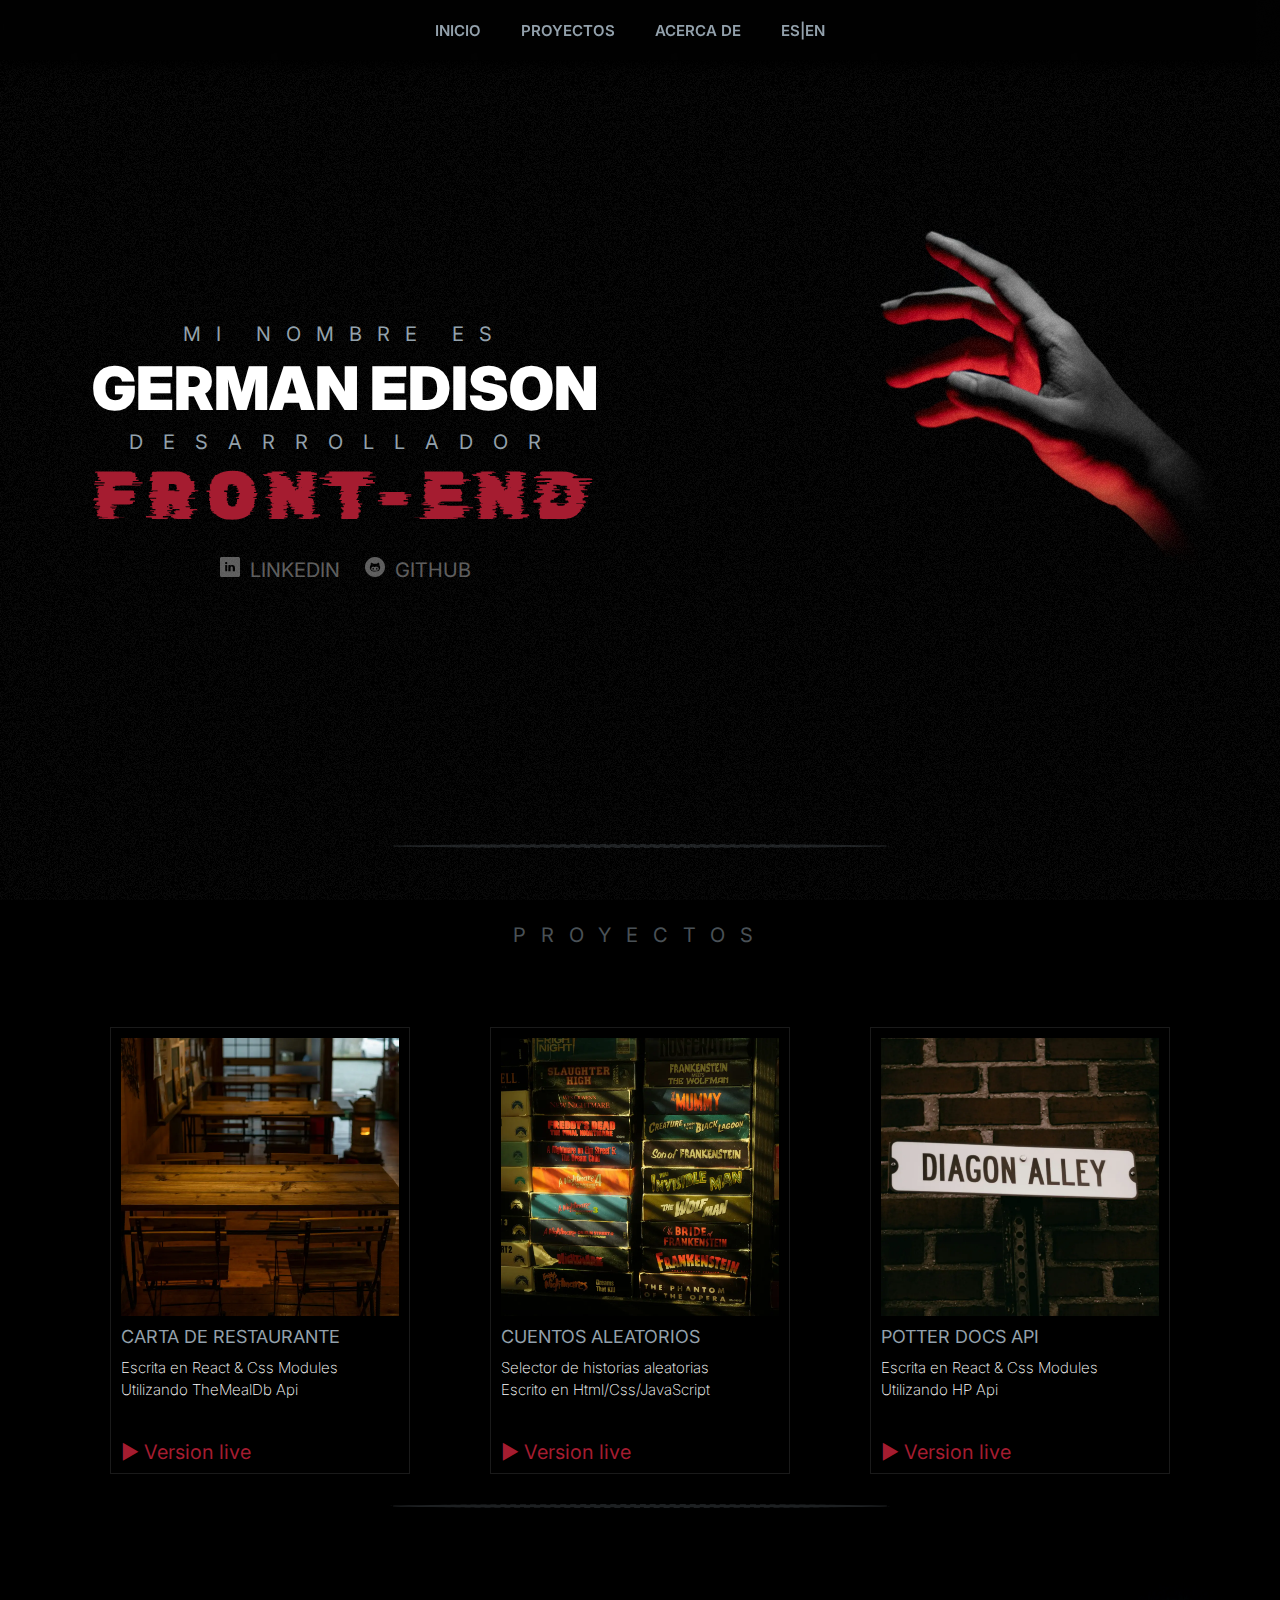
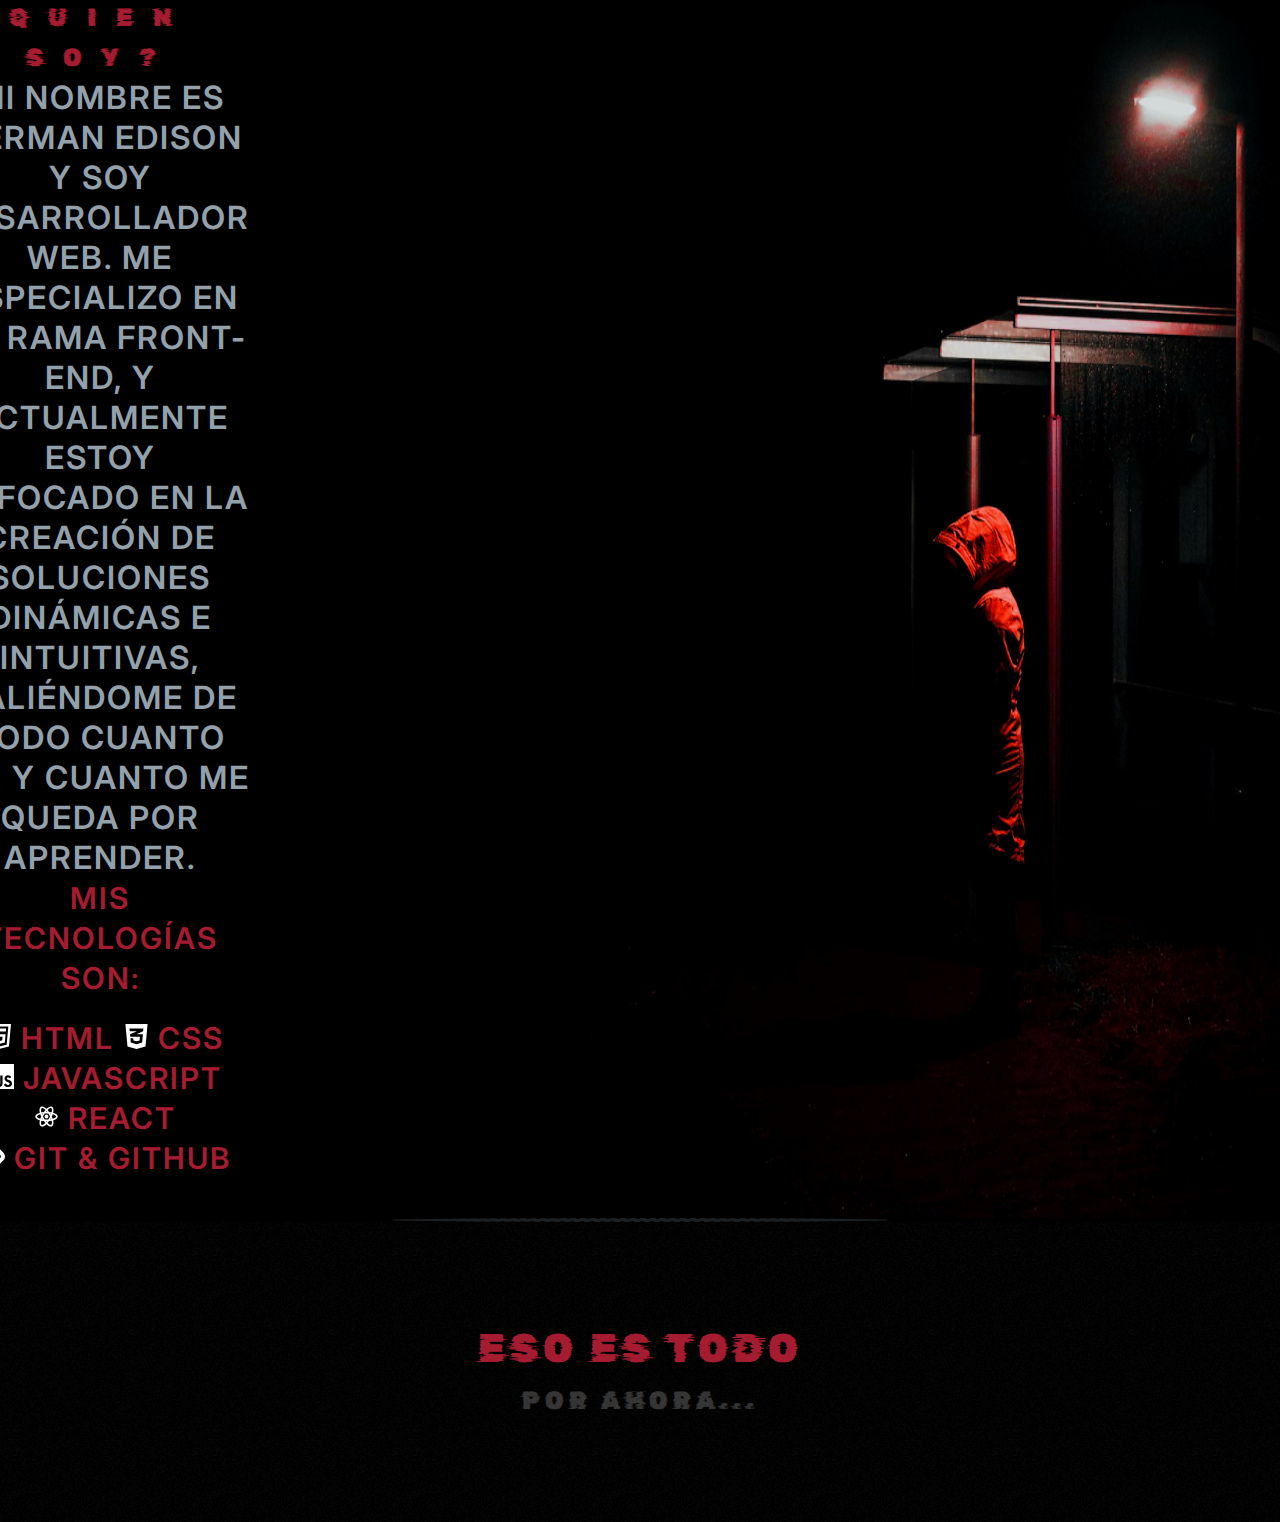
<file: index.html>
<!DOCTYPE html>
<html lang="es">

<head>
    <meta charset="UTF-8">
    <meta name="viewport" content="width=device-width, initial-scale=1.0">
    <title>G.Edison</title>
    <link rel="stylesheet" href="styles.css">
    <link rel="preconnect" href="https://fonts.googleapis.com">
    <link rel="preconnect" href="https://fonts.gstatic.com" crossorigin>
    <link
        href="https://fonts.googleapis.com/css2?family=Inter:ital,opsz,wght@0,14..32,100..900;1,14..32,100..900&family=Rubik+Glitch&display=swap"
        rel="stylesheet">
</head>

<body>

    <div class="ruido"></div>
    <main>

        <!--NavBar-->
        <nav class="nav-container">
            <a href="#">Inicio</a>
            <a href="#proyectos">Proyectos</a>
            <a href="#about">Acerca de</a>
            <a href="indexEn.html" class="idioma">es|en</a>
        </nav>

        <!--Header-->
        <header class="header" id="header">
            <div class="header-text">
                <p class="header-texto1">mi nombre es</p>
                <h1 class="header-texto2">German Edison</h1>
                <h2 class="header-texto3">desarrollador</h2>
                <h2 class="header-texto4">front-end</h2>
                <div class="header-texto5">
                    <a href="#">
                        <img src="./assets/iconos/linkedin.svg" alt="linkedin" class="header-link">
                        LinkedIn
                    </a>
                    <a href="https://github.com/gEdisonCode">
                        <img src="./assets/iconos/github.svg" alt="github" class="header-link">
                        Github
                    </a>
                </div>
            </div>
            <div class="header-img">
                <img src="./assets/mano1.webp" alt="imagen">
            </div>
        </header>

        <hr>

        <!--Proyectos-->
        <section class="proyectos " id="proyectos">
            <h2 class="proyectos-titulo">proyectos</h2>
            <div class="proyectos-links">

                <div class="tarjeta scroll">
                    <img src="./assets/imagenes/devsTaurant.webp" alt="imagen">
                    <h2>carta de restaurante</h2>
                    <p class="tarjeta-descripcion">Escrita en React & Css Modules <br> Utilizando TheMealDb Api</p>
                    <a href="https://gedisoncode.github.io/Restaurant/" class="live">▶ Version live</a>
                </div>

                <div class="tarjeta scroll">
                    <img src="./assets/imagenes/horror.webp" alt="imagen">
                    <h2>Cuentos Aleatorios</h2>
                    <p class="tarjeta-descripcion">Selector de historias aleatorias <br> Escrito en Html/Css/JavaScript
                    </p>
                    <a href="#" class="live">▶ Version live</a>
                </div>

                <div class="tarjeta scroll">
                    <img src="./assets/imagenes/potter.webp" alt="imagen">
                    <h2>Potter Docs Api</h2>
                    <p class="tarjeta-descripcion">Escrita en React & Css Modules <br> Utilizando HP Api</p>
                    <a href="#" class="live">▶ Version live</a>
                </div>



            </div>
        </section>

        <hr>

        <!--Quien soy-->
        <section class="about-container scroll" id="about">

            <div class="about-info">
                <div class="about-texto">
                    <h2 class="about-titulo">Quien soy?</h2>

                    <p>Mi nombre es German Edison y soy Desarrollador web. Me Especializo en la rama Front-End, y
                        actualmente estoy enfocado en la creación de soluciones dinámicas e intuitivas, valiéndome de
                        todo cuanto se, y cuanto me queda por aprender.<br>
                        <span class="misTecnologias">Mis tecnologías son:</span> <br>
                    <div class="tecnologías">
                        <span><img src="./assets/iconos/html.svg" alt="icono-html"> Html </span> <br>
                        <span> <img src="./assets/iconos/css.svg" alt="icono-css"> Css </span> <br>
                        <span> <img src="./assets/iconos/javascript.svg" alt="icono-javascript"> Javascript </span> <br>
                        <span><img src="./assets/iconos/react.svg" alt="icono-react"> React </span> <br>
                        <span><img src="./assets/iconos/git.svg" alt="icono-html"> Git & github </span> <br>

                    </div>




                    </p>
                </div>
            </div>

            <img src="./assets/silueta.webp" alt="imagen-about" class="silueta">


        </section>

        <hr>

        <!--Footer-->
        <footer id="footer">
            <p>eso es todo <br> <span class="sentencia"> por ahora...</span></p>
        </footer>
        <div class="ruidoFooter"></div>
    </main>
    <!--G.Edison Portafolio-->
</body>

</html>
</file>
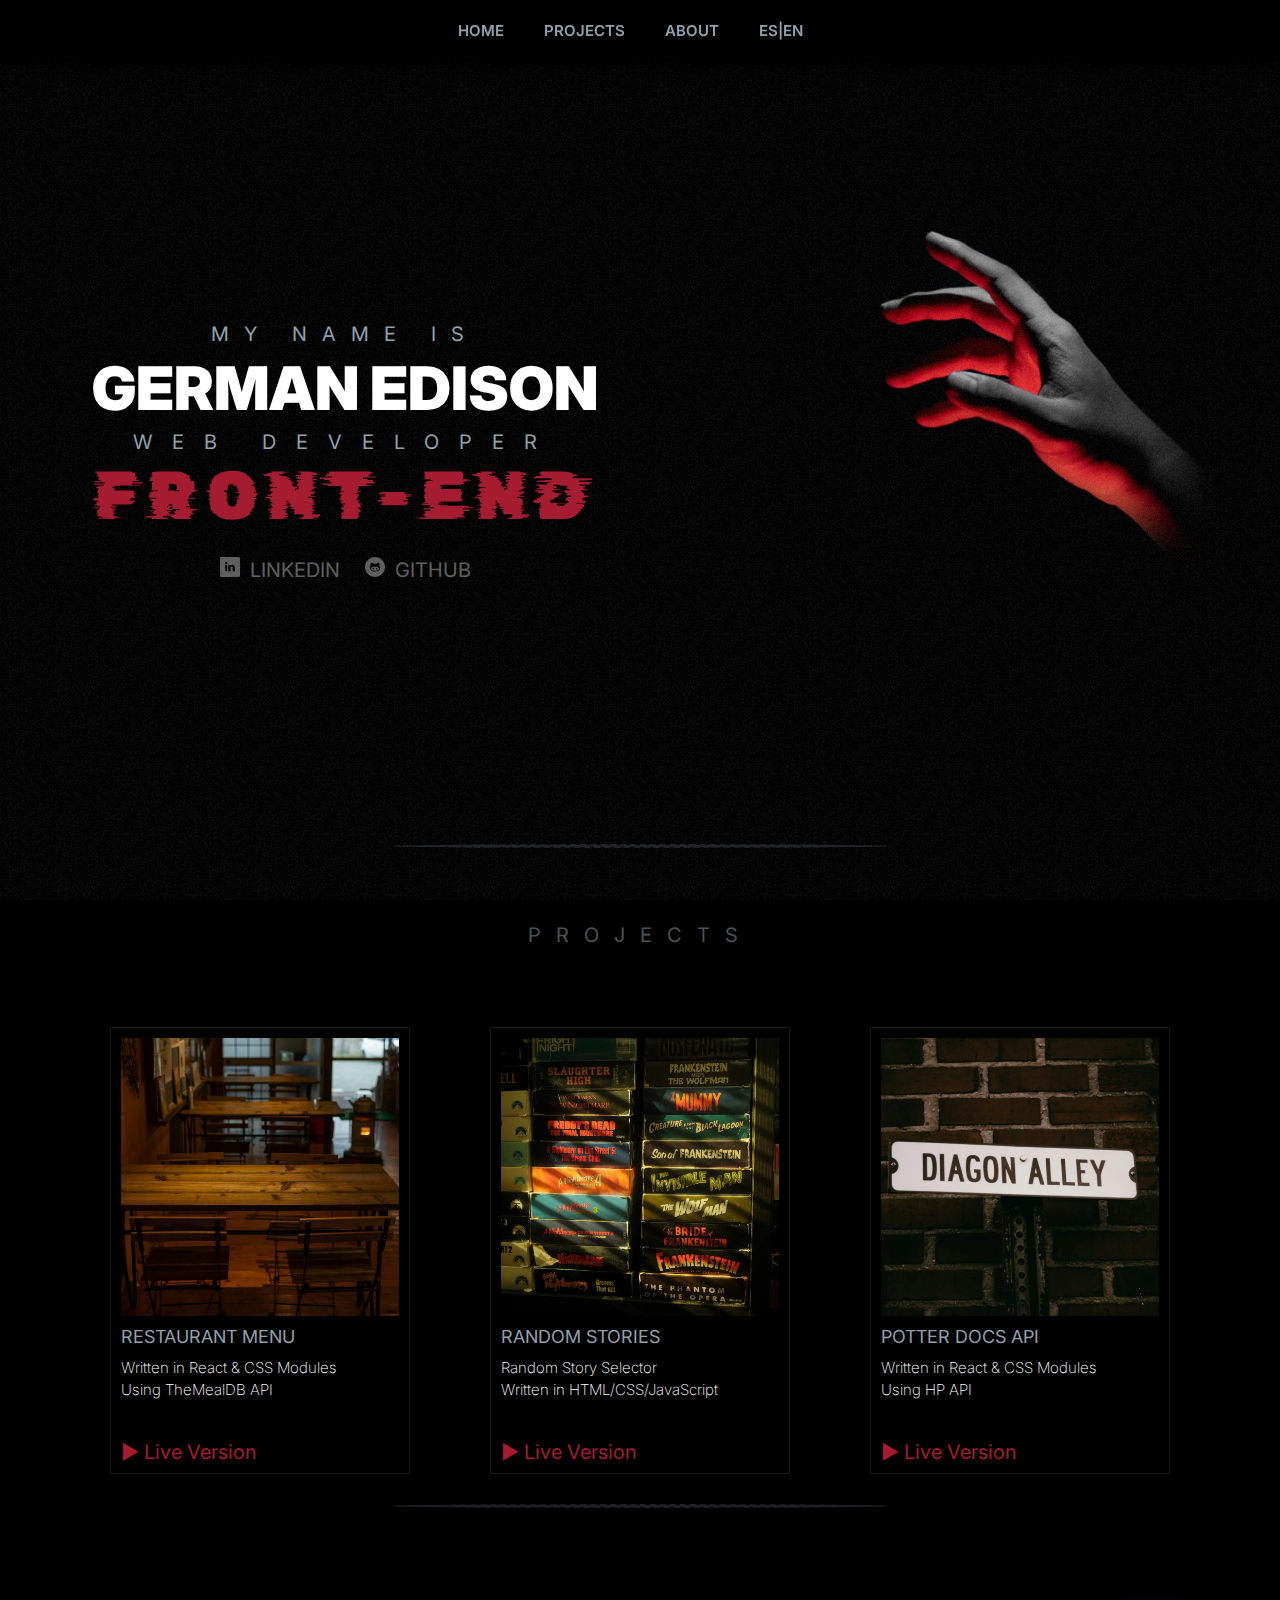
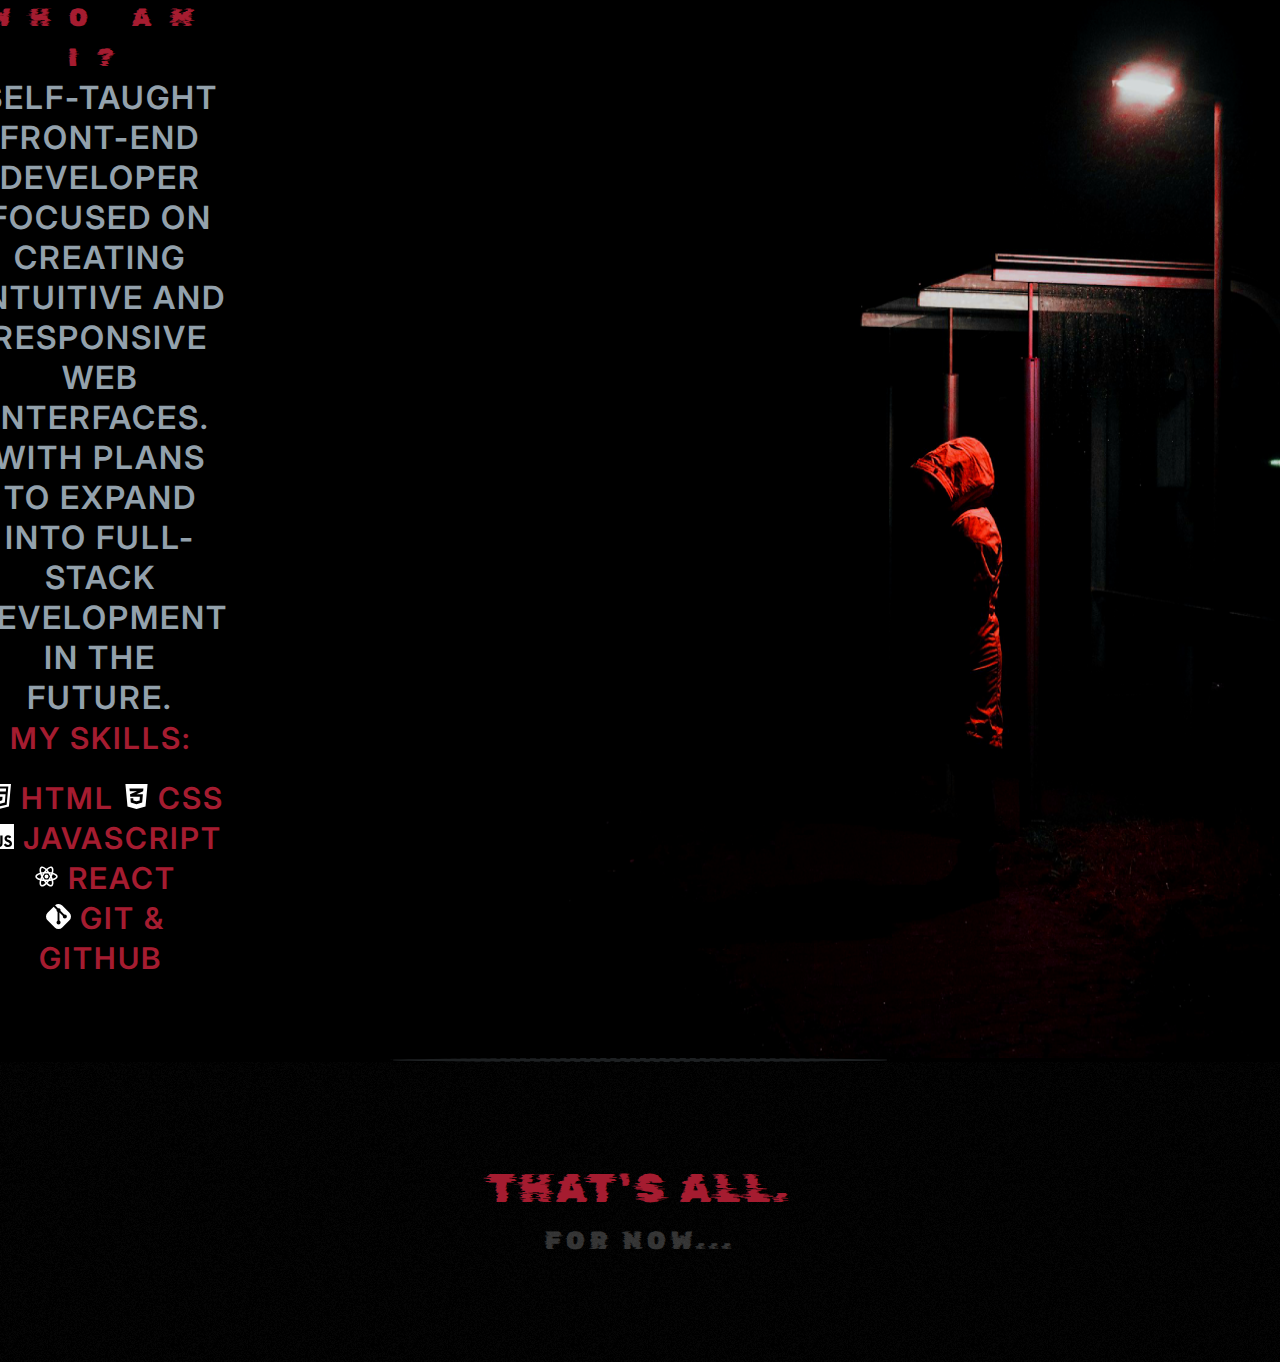
<file: indexEn.html>
<!DOCTYPE html>
<html lang="en">

<head>
    <meta charset="UTF-8">
    <meta name="viewport" content="width=device-width, initial-scale=1.0">
    <title>G.Edison</title>
    <link rel="stylesheet" href="styles.css">
    <link rel="preconnect" href="https://fonts.googleapis.com">
    <link rel="preconnect" href="https://fonts.gstatic.com" crossorigin>
    <link
        href="https://fonts.googleapis.com/css2?family=Inter:ital,opsz,wght@0,14..32,100..900;1,14..32,100..900&family=Rubik+Glitch&display=swap"
        rel="stylesheet">
</head>

<body>
    <div class="ruido"></div>
    <main>
        <!--NavBar-->
        <nav class="nav-container">
            <a href="#">home</a>
            <a href="#proyectos">projects</a>
            <a href="#about">about</a>
            <a href="index.html" class="idioma">es|en</a>
        </nav>
        <!--Header-->
        <header class="header" id="header">
            <div class="header-text">
                <p class="header-texto1">My name is</p>
                <h1 class="header-texto2">German Edison</h1>
                <h2 class="header-texto3">web developer</h2>
                <h2 class="header-texto4">front-end</h2>

                <div class="header-texto5">
                    <a href="#">
                        <img src="./assets/iconos/linkedin.svg" alt="linkedin" class="header-link">
                        LinkedIn
                    </a>
                    <a href="#">
                        <img src="./assets/iconos/github.svg" alt="github" class="header-link">
                        Github
                    </a>

                </div>



            </div>
            <div class="header-img">
                <img src="./assets/mano1.webp" alt="imagen">
            </div>

        </header>

        <hr>
        <!--Projects-->
        <section class="proyectos " id="proyectos">
            <h2 class="proyectos-titulo">projects</h2>
            <div class="proyectos-links">

                <div class="tarjeta scroll">
                    <img src="./assets/imagenes/devsTaurant.webp" alt="imagen">
                    <h2>Restaurant menu</h2>
                    <p class="tarjeta-descripcion">Written in React & CSS Modules <br> Using TheMealDB API</p>
                    <a href="#" class="live">▶ Live Version</a>
                </div>

                <div class="tarjeta scroll">
                    <img src="./assets/imagenes/horror.webp" alt="imagen">
                    <h2>Random Stories</h2>
                    <p class="tarjeta-descripcion">Random Story Selector <br> Written in HTML/CSS/JavaScript
                    </p>
                    <a href="#" class="live">▶ Live Version</a>
                </div>

                <div class="tarjeta scroll">
                    <img src="./assets/imagenes/potter.webp" alt="imagen">
                    <h2>Potter Docs Api</h2>
                    <p class="tarjeta-descripcion">Written in React & CSS Modules <br> Using HP API</p>
                    <a href="#" class="live">▶ Live Version</a>
                </div>



            </div>
        </section>

        <hr>
        <!--Who im i?-->
        <section class="about-container scroll" id="about">

            <div class="about-info">
                <div class="about-texto">
                    <h2 class="about-titulo">Who am I?</h2>

                    <p>Self-taught front-end developer focused on creating intuitive and responsive web interfaces.
                        With plans to expand into full-stack development in the future.<br>
                        <span class="misTecnologias">My Skills:</span> <br>
                    <div class="tecnologías">
                        <span><img src="./assets/iconos/html.svg" alt="icono-html"> Html </span> <br>
                        <span> <img src="./assets/iconos/css.svg" alt="icono-css"> Css </span> <br>
                        <span> <img src="./assets/iconos/javascript.svg" alt="icono-javascript"> Javascript </span> <br>
                        <span><img src="./assets/iconos/react.svg" alt="icono-react"> React </span> <br>
                        <span><img src="./assets/iconos/git.svg" alt="icono-html"> Git & github </span> <br>

                    </div>




                    </p>
                </div>
            </div>

            <img src="./assets/silueta.webp" alt="imagen-about">


        </section>

        <hr>

        <footer id="footer">
            <p>That's all. <br> <span class="sentencia"> For now... </span></p>
        </footer>
        <div class="ruidoFooter"></div>
    </main>
    <script src="script.js"></script>
</body>

</html>
</file>
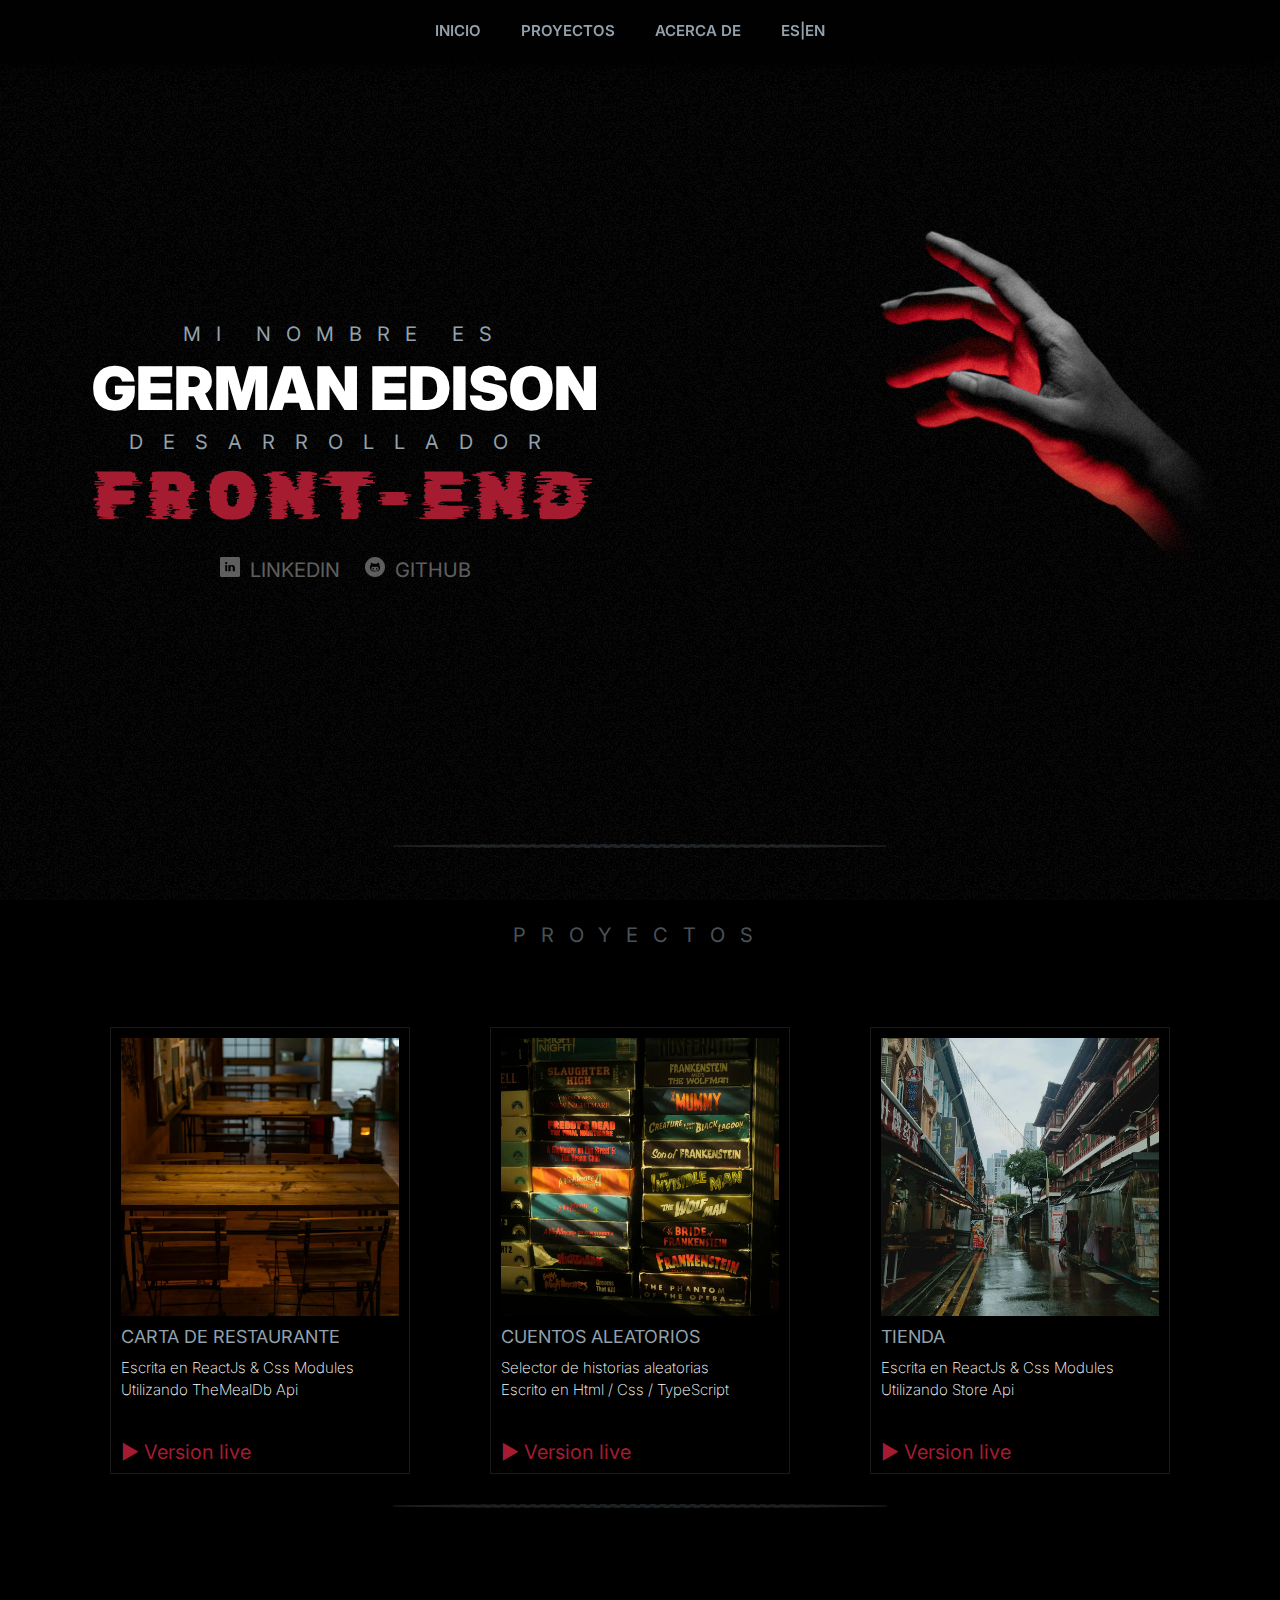
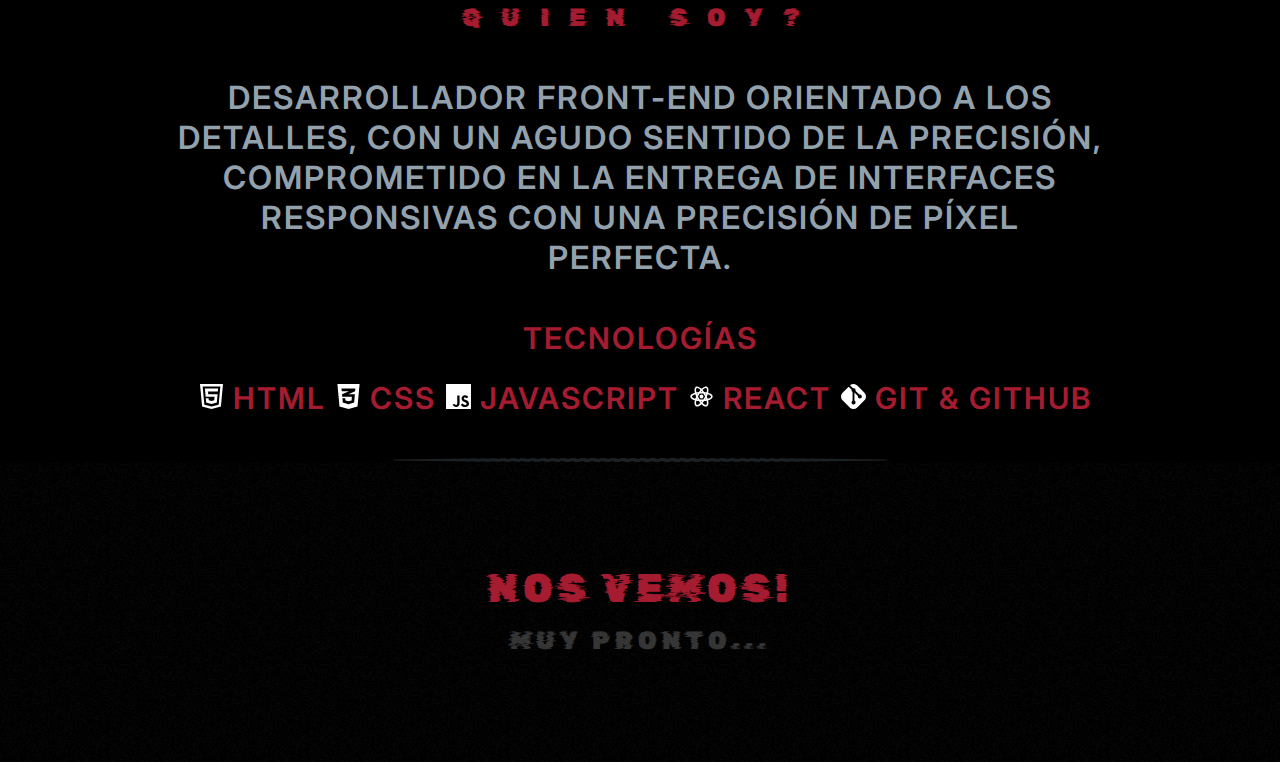
<file: indexEs.html>
<!DOCTYPE html>
<html lang="es">

<head>
    <meta charset="UTF-8">
    <meta name="viewport" content="width=device-width, initial-scale=1.0">
    <title>G.Edison</title>
    <link rel="stylesheet" href="styles.css">
    <link rel="preconnect" href="https://fonts.googleapis.com">
    <link rel="preconnect" href="https://fonts.gstatic.com" crossorigin>
    <link
        href="https://fonts.googleapis.com/css2?family=Inter:ital,opsz,wght@0,14..32,100..900;1,14..32,100..900&family=Rubik+Glitch&display=swap"
        rel="stylesheet">
</head>

<body>

    <div class="ruido"></div>
    <main>

        <!--NavBar-->
        <nav class="nav-container">
            <a href="#">Inicio</a>
            <a href="#proyectos">Proyectos</a>
            <a href="#about">Acerca de</a>
            <a href="index.html" class="idioma">es|en</a>
        </nav>

        <!--Header-->
        <header class="header" id="header">
            <div class="header-text">
                <p class="header-texto1">mi nombre es</p>
                <h1 class="header-texto2">German Edison</h1>
                <h2 class="header-texto3">desarrollador</h2>
                <h2 class="header-texto4">front-end</h2>
                <div class="header-texto5">
                    <a href="https://www.linkedin.com/in/g-edison/">
                        <img src="./assets/iconos/linkedin.svg" alt="linkedin" class="header-link">
                        LinkedIn
                    </a>
                    <a href="https://github.com/gEdisonCode">
                        <img src="./assets/iconos/github.svg" alt="github" class="header-link">
                        Github
                    </a>
                </div>
            </div>
            <div class="header-img">
                <img src="./assets/mano1.webp" alt="imagen">
            </div>
        </header>

        <hr>

        <!--Proyectos-->
        <section class="proyectos " id="proyectos">
            <h2 class="proyectos-titulo">proyectos</h2>
            <div class="proyectos-links">

                <div class="tarjeta scroll">
                    <img src="./assets/imagenes/devsTaurant.webp" alt="imagen">
                    <h2>carta de restaurante</h2>
                    <p class="tarjeta-descripcion">Escrita en ReactJs & Css Modules <br> Utilizando TheMealDb Api</p>
                    <a href="https://gedisoncode.github.io/Restaurant/" class="live">▶ Version live</a>
                </div>

                <div class="tarjeta scroll">
                    <img src="./assets/imagenes/horror.webp" alt="imagen">
                    <h2>Cuentos Aleatorios</h2>
                    <p class="tarjeta-descripcion">Selector de historias aleatorias <br> Escrito en Html / Css /
                        TypeScript
                    </p>
                    <a href="https://gedisoncode.github.io/Cuentos-Cl-sicos/" class="live">▶ Version live</a>
                </div>

                <div class="tarjeta scroll">
                    <img src="./assets/imagenes/store.webp" alt="imagen">
                    <h2>Tienda</h2>
                    <p class="tarjeta-descripcion">Escrita en ReactJs & Css Modules <br> Utilizando Store Api</p>
                    <a href="https://gedisoncode.github.io/Store/" class="live">▶ Version live</a>
                </div>



            </div>
        </section>

        <hr>

        <!--Quien soy-->
        <section class="about-container scroll" id="about">

            <section class="about-info">
                <div class="about-texto">
                    <h2 class="about-titulo">Quien soy?</h2>
                    <br>
                    <p>Desarrollador Front-End orientado a los detalles, con un agudo sentido de la precisión,
                        comprometido en la entrega de interfaces responsivas con una precisión de píxel perfecta.<br>
                        <br>
                        <span class="misTecnologias">Tecnologías</span> <br>
                    <div class="tecnologías">
                        <span><img src="./assets/iconos/html.svg" alt="icono-html"> Html </span> <br>
                        <span> <img src="./assets/iconos/css.svg" alt="icono-css"> Css </span> <br>
                        <span> <img src="./assets/iconos/javascript.svg" alt="icono-javascript"> Javascript </span> <br>
                        <span><img src="./assets/iconos/react.svg" alt="icono-react"> React </span> <br>
                        <span><img src="./assets/iconos/git.svg" alt="icono-html"> Git & github </span> <br>

                    </div>




                    </p>
                </div>
            </section>




        </section>

        <hr>

        <!--Footer-->
        <footer id="footer">
            <p>Nos vemos!<br> <span class="sentencia"> muy pronto...</span></p>
        </footer>
        <div class="ruidoFooter"></div>
    </main>
    <!--G.Edison Portafolio-->
</body>

</html>
</file>
<file: styles.css>
*,
::before,
::after {
    padding: 0;
    margin: 0;
    box-sizing: border-box;
    scroll-behavior: smooth;
}

:root {
    font-size: 62.5%;
    --fondo--color: #000000;
    --fondo--secundario: #93a1ac;
    --texto--color: #ffffff;
    --texto--secundario: #ed1b34;
    --hover--color: #a51c30;
}

body {
    background-color: var(--fondo--color);
    overflow-x: hidden;
}

main {
    margin-top: 7rem;
}

.ruido {
    position: absolute;
    top: 0;
    left: 0;
    right: 0;
    height: 100vh;
    background: url("./assets/ruido.png");
    animation: ruido 0.2s infinite linear;
}



/*Navbar*/
.nav-container {
    display: flex;
    position: fixed;
    align-items: center;
    top: 0;
    left: 0;
    right: 0;
    justify-content: center;
    height: 6rem;
    gap: 2rem;
    padding-right: 2rem;
    overflow: hidden;
    z-index: 2;
    background-color: rgba(0, 0, 0, 0.571);
    backdrop-filter: blur(10px);
    box-shadow: 0 5px 15px black;
}

.nav-container a {
    text-decoration: none;
    color: var(--fondo--secundario);
    font-family: "Inter", arial, system-ui, -apple-system, BlinkMacSystemFont, 'Segoe UI', Roboto, Oxygen, Ubuntu, Cantarell, 'Open Sans', 'Helvetica Neue', sans-serif;
    font-weight: 600;
    text-transform: uppercase;
    font-size: 1.5rem;
    transition: 0.3s;
    height: 100%;
    align-content: center;
    padding: 1rem;
}

.nav-container a:hover {
    color: var(--hover--color);
}

.nav-container a:active {
    color: var(--hover--color);
}


/*Header*/
.header {
    display: flex;
    height: 86dvh;
    overflow: hidden;
    padding: 0 5rem 0 5rem;
}

.header-text {
    flex-direction: column;
    justify-content: center;
    display: flex;
    width: 50%;
    height: 100%;
    color: var(--texto--color);
    z-index: 1;
    text-transform: uppercase;
    text-align: center;
    line-height: 5.4rem;
}

.header-img {
    display: flex;
    width: 50%;
    height: 50vw;
    object-fit: cover;
    justify-content: right;
}

.header-texto1 {
    font-family: "Inter", arial, system-ui, -apple-system, BlinkMacSystemFont, 'Segoe UI', Roboto, Oxygen, Ubuntu, Cantarell, 'Open Sans', 'Helvetica Neue', sans-serif;
    font-size: 2rem;
    letter-spacing: 1.5rem;
    color: var(--fondo--secundario);
    cursor: default;
}


.header-texto2 {
    font-family: "Inter", "inter", system-ui, -apple-system, BlinkMacSystemFont, 'Segoe UI', Roboto, Oxygen, Ubuntu, Cantarell, 'Open Sans', 'Helvetica Neue', sans-serif;
    font-weight: 900;
    font-size: 6rem;
    color: var(--texto--color);
    cursor: default;
    transition: 0.2s;
    animation: parpadeo1 0.01s infinite ease-in-out;
}


.header-texto3 {
    font-family: "Inter", arial, system-ui, -apple-system, BlinkMacSystemFont, 'Segoe UI', Roboto, Oxygen, Ubuntu, Cantarell, 'Open Sans', 'Helvetica Neue', sans-serif;
    font-size: 2rem;
    font-weight: 400;
    letter-spacing: 2rem;
    color: var(--fondo--secundario);
    cursor: default;
}


.header-texto4 {
    font-family: "Rubik Glitch", arial, system-ui, -apple-system, BlinkMacSystemFont, 'Segoe UI', Roboto, Oxygen, Ubuntu, Cantarell, 'Open Sans', 'Helvetica Neue', sans-serif;
    font-size: 6.8rem;
    letter-spacing: 1rem;
    font-weight: 400;
    color: var(--hover--color);
    cursor: default;
    transition: 0.2s;
    animation: parpadeo2 0.1s infinite linear;
}

.header-texto5,
.header-texto5 a {
    color: inherit;
    font-family: "inter", Arial, Helvetica, sans-serif;
    font-size: 2rem;
    text-decoration: none;
    padding: 1rem;
    margin-top: 1rem;
    opacity: 60%;
}

.header-link {
    width: 2rem;
    height: auto;
    margin-right: 0.5rem;
}
/*G.Edison Portfolio*/
hr {
    height: 0;
    padding: 0;
    width: 50rem;
    border: 2px dashed var(--fondo--secundario);
    opacity: 20%;
    border-radius: 50%;
    margin: auto;
    animation: ruido 0.5s infinite linear;
}


/*Proyectos*/
.proyectos {
    height: auto;
    width: 100%;
    padding-top: 7.5rem
}

.proyectos-titulo {
    font-size: 2rem;
    font-family: "Inter", Arial, Helvetica, sans-serif;
    font-weight: 400;
    text-transform: uppercase;
    width: 100%;
    text-align: center;
    height: auto;
    color: var(--fondo--secundario);
    opacity: 50%;
    letter-spacing: 1.5rem;
    cursor: default;
    transition: 0.3s;
}

.proyectos-titulo:hover {
    letter-spacing: 1.2rem;
    text-shadow: 0 0 5px var(--texto--color);
}

.proyectos-links {
    display: flex;
    flex-wrap: wrap;
    width: 100%;
    height: 80%;
    padding: 3rem;
    margin-top: 5rem;
    justify-content: space-evenly;
    align-items: center;
}

.tarjeta {
    display: flex;
    flex-direction: column;
    width: 30rem;
    height: auto;
    border: 1px solid #ffffff1a;
    padding: 1rem;
    transition: 0.5s;
}

.tarjeta:hover {
    border: 1.5px solid #ffffff70;
}

.tarjeta img {
    width: 100%;
}

.tarjeta h2 {
    margin-top: 1rem;
    font-family: "Inter", Arial, Helvetica, sans-serif;
    font-size: 1.8rem;
    font-weight: 400;
    text-transform: uppercase;
    text-align: left;
    color: var(--fondo--secundario);
    cursor: default;
}

.tarjeta-descripcion {
    margin-top: 1rem;
    font-family: "Inter", Arial, Helvetica, sans-serif;
    font-size: 1.5rem;
    font-weight: 200;
    line-height: 2.2rem;
    text-align: left;
    color: var(--texto--color);
    cursor: default;
}

.live {
    margin-top: 0.5rem;
    font-family: "Inter", Arial, Helvetica, sans-serif;
    font-size: 2rem;
    font-weight: 400;
    line-height: 2.2rem;
    text-align: left;
    color: var(--hover--color);
    transition: 2s;
    margin-top: 2em;
    text-decoration: none;
}

.live:hover {
    font-family: "Rubik Glitch";
    font-weight: 200;
    color: var(--hover--color);
    animation: parpadeo2 0.1s infinite linear;
}


/*about*/
.about-container {
    display: flex;
    justify-content: center;
    height: auto;
    width: 100%;
    margin: auto;
    padding-top: 5rem;
}

.about-container h2 {
    color: var(--hover--color);
    font-family: "Rubik Glitch", Arial, Helvetica, sans-serif;
    font-size: 2.5rem;
    text-transform: uppercase;
    letter-spacing: 2rem;
    font-weight: 200;
    animation: parpadeo2 0.1s infinite linear;
    cursor: default;
    text-align: center;
}

.about-info {
    width: 80%;
    padding: 4rem;
    cursor: default;
    text-align: center;
}

.about-texto {
    color: var(--fondo--secundario);
    font-family: "Inter", Arial, Helvetica, sans-serif;
    font-size: 3.2rem;
    line-height: 4rem;
    text-transform: uppercase;
    letter-spacing: 0.2rem;
    font-weight: 600;
    cursor: default;
}

.about-texto img {
    width: 2.5rem;
    margin-left: 1rem;
}

.tecnologías {
    display: flex;
    flex-wrap: wrap;
    justify-content: center;
    margin-top: 2rem;
    font-size: 3rem;
    color: var(--hover--color);
    animation: parpadeo2 0.1s infinite linear;
    cursor: default;
    
}

.misTecnologias {
    margin-top: 2rem;
    font-size: 3rem;
    color: var(--hover--color);
    animation: parpadeo2 0.1s infinite linear;
    cursor: default;
    
}



/*Footer*/
.ruidoFooter {
    position: relative;
    bottom: 0;
    left: 0;
    right: 0;
    height: 30rem;
    background: url("./assets/ruido.png");
    animation: ruido 0.1s infinite linear;
    opacity: 60%;
}

footer {
    display: flex;
    position: absolute;
    height: 30rem;
    width: 100vw;
}

footer p {
    width: 100%;
    height: auto;
    font-size: 4rem;
    font-family: "Rubik Glitch", "Inter", Arial, Helvetica, sans-serif;
    font-weight: 200;
    text-transform: uppercase;
    color: var(--hover--color);
    text-align: center;
    align-content: center;
    letter-spacing: 0.5rem;
    cursor: default;
    transition: 0.2s;
    animation: parpadeo2 0.08s infinite linear;
    z-index: 2;
}

.sentencia {
    font-size: 2.5rem;
    color: var(--texto--color);
    opacity: 20%;
}



/*animaciones*/
@keyframes parpadeo1 {
    0% {
        text-shadow: 1px 1px 5px var(--hover--color);
        letter-spacing: 0px;
    }

    100% {
        text-shadow: 0 0 5px var(--hover--color);
        letter-spacing: 0.4px;
    }
}

@keyframes parpadeo2 {
    0% {
        text-shadow: 0 0 5px var(--hover--color);

    }

    100% {
        text-shadow: 0 0 0px var(--fondo--color);

    }
}

@keyframes ruido {
    0% {
        transform: rotatex(360deg)
    }

    50% {
        transform: rotatex(-360deg)
    }

    100% {
        transform: rotatex(360deg)
    }
}



::selection {
    background-color: #000000;
    color: var(--fondo--secundario);
}


@media screen and (width < 900px) {

    /*Navbar*/
    .nav-container {
        display: flex;
        position: fixed;
        align-items: center;
        top: 0;
        left: 0;
        right: 0;
        justify-content: center;
        height: 6rem;
        padding: 0 2rem 0 2rem;
    }

    .nav-container a {
        font-weight: 900;
        font-size: 1.5rem;
        transition: 0.3s;
        height: 100%;
        align-content: center;
    }

    /*header*/
    .header-text {
        width: 100%;
        line-height: 5.4rem;
    }

    .header-img {
        display: none;
    }

    .header-texto1 {
        font-size: 2rem;
        letter-spacing: 0.5rem;
    }

    .header-texto2 {
        font-weight: 800;
        font-size: 5rem;
        transition: 0.2s;
    }

    .header-texto3 {
        font-size: 2rem;
        font-weight: 400;
        letter-spacing: 0.5rem;
    }

    .header-texto4 {
        font-size: 5rem;
        letter-spacing: 0.5rem;
        font-weight: 400;
    }

    .header-texto5,
    .header-texto5 a {
        font-size: 1.5rem;
        text-decoration: none;
        opacity: 80%;
    }

    .header-link {
        width: 1.5rem;
        margin-right: 0.5rem;
    }

    /*proyectos*/
    .proyectos-titulo {
        font-size: 2rem;
        font-weight: 400;
        opacity: 70%;
        letter-spacing: 1rem;
        cursor: default;
        transition: 0.3s;
    }

    .tarjeta {
        margin-top: 1rem;
    }

    /*hr*/
    hr {
        width: 20rem;
        opacity: 30%;
    }

    /*about*/

    .about-container {
        display: flex;
        justify-content: center;
        height: auto;
        width: 95vw;
        margin: auto;
        padding-top: 5rem;
    }

    .about-container h2 {
        font-size: 2rem;
        letter-spacing: 1rem;
    }

    .about-info {
        width: 100%;
        max-width: 60rem;
        padding: 2rem;
    }

    .about-texto {
        font-size: 2.5rem;
        text-transform: uppercase;
        font-weight: 800;
    }

    .about-texto img {
        width: 2rem;
        margin-left: 1rem;
    }

    .tecnologías {
        margin-top: 2rem;
        font-size: 2rem;
        color: var(--hover--color);
    }

    .misTecnologias {
        display: flex;
        justify-content: center;
        margin-top: 2rem;
        font-size: 2rem;
    }

    /*footer*/
    .ruidoFooter {
        height: 20rem;
        opacity: 80%;
    }

    footer {
        height: 20rem;
        width: 100%;
    }

    footer p {
        width: 100%;
        height: auto;
        font-size: 3rem;
    }

    .sentencia {
        font-size: 2rem;
        opacity: 15%;
    }

    @keyframes scroll {
        0% {
            opacity: 0;
            scale: 0.5;
        }

        100% {
            opacity: 1;
            scale: 1;
        }
    }

    .scroll {
        animation: scroll linear;
        animation-timeline: view();
        animation-range: entry 0 cover 20%;
    }

}
</file>
